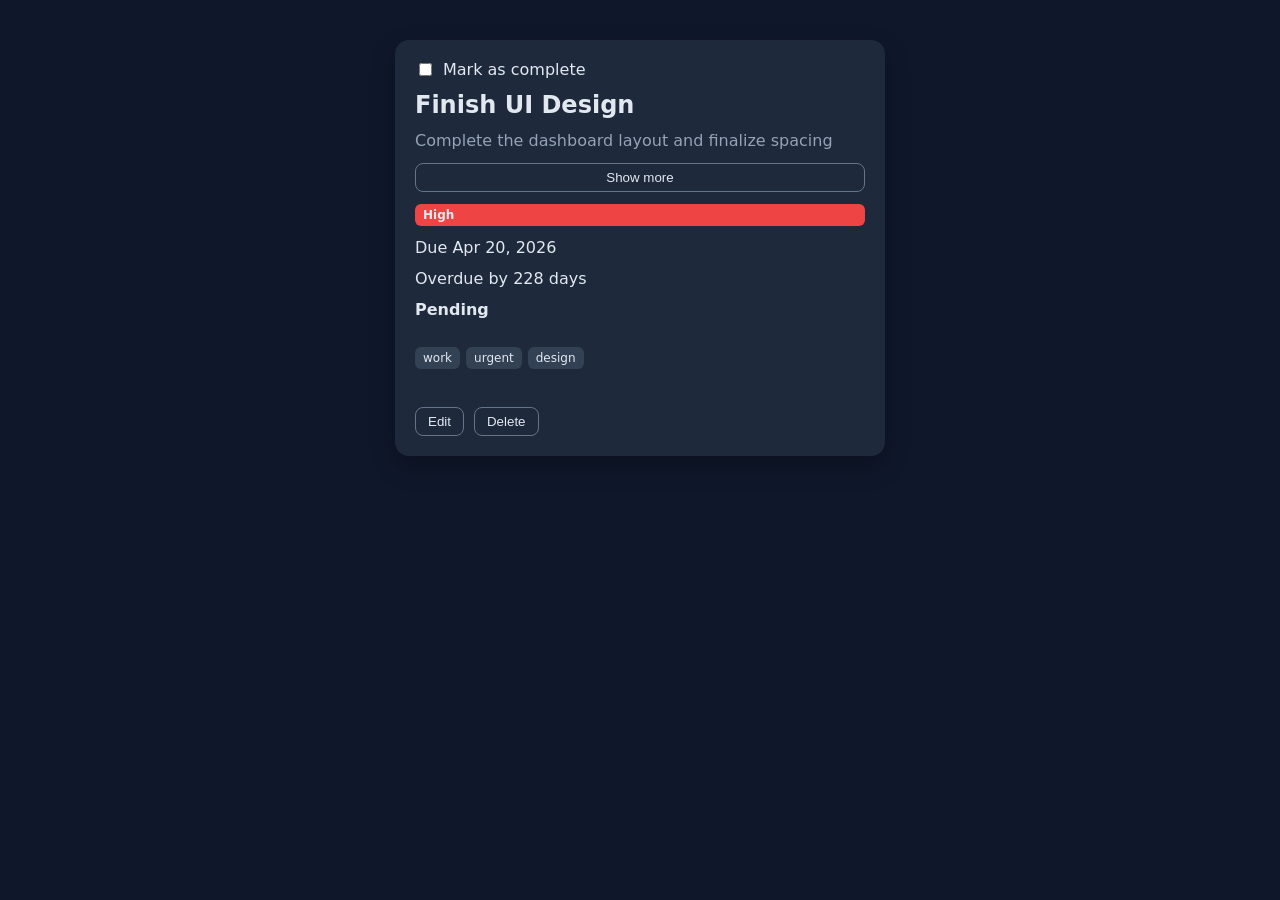
<file: index.html>
<!doctype html>
<html lang="en">
  <head>
    <meta charset="UTF-8" />
    <meta name="viewport" content="width=device-width, initial-scale=1.0" />
    <title>Todo Card</title>
    <link rel="stylesheet" href="styles.css" />
  </head>
  <body>
    <main>
      <article data-testid="test-todo-card" class="todo-card">
        <!-- Completion Toggle -->
        <div class="header">
          <input
            type="checkbox"
            id="toggle"
            data-testid="test-todo-complete-toggle"
            aria-label="Mark task as complete"
          />
          <label for="toggle">Mark as complete</label>
        </div>

        <!-- Title -->
        <h2 data-testid="test-todo-title">Finish UI Design</h2>

        <div data-testid="test-todo-collapsible-section" id="collapsible">
          <p data-testid="test-todo-description">
            Complete the dashboard layout and finalize spacing system. Add
            consistent padding, align components properly, review mobile
            responsiveness, test interactions, and finalize UI components before
            handoff.
          </p>
        </div>

        <button
          data-testid="test-todo-expand-toggle"
          id="expand-btn"
          aria-expanded="false"
        >
          Show more
        </button>

        <!-- Priority -->
        <span data-testid="test-todo-priority" class="priority high">
          High
        </span>

        <!-- Due Date -->
        <time
          data-testid="test-todo-due-date"
          datetime="2026-04-20T18:00:00"
          id="due-date"
        >
          Due Apr 20, 2026
        </time>

        <!-- Time Remaining -->
        <time
          data-testid="test-todo-time-remaining"
          id="time-remaining"
          aria-live="polite"
        >
        </time>

        <!-- Status -->
        <span data-testid="test-todo-status" id="status"> Pending </span>

        <!-- Tags -->
        <ul data-testid="test-todo-tags" class="tags">
          <li data-testid="test-todo-tag-work">work</li>
          <li data-testid="test-todo-tag-urgent">urgent</li>
          <li>design</li>
        </ul>

        <!-- Actions -->
        <div class="actions">
          <button data-testid="test-todo-edit-button">Edit</button>

          <button data-testid="test-todo-delete-button">Delete</button>
        </div>
        <!-- 👇 ADD IT HERE -->
        <form data-testid="test-todo-edit-form" class="edit-form hidden">
          <input
            type="text"
            data-testid="test-todo-edit-title-input"
            placeholder="Edit title"
          />

          <div class="edit-actions">
            <button type="submit">Save</button>
            <button type="button" id="cancel-edit">Cancel</button>
          </div>
        </form>
      </article>
    </main>

    <script src="script.js"></script>
  </body>
</html>
</file>
<file: styles.css>
body {
  margin: 0;
  font-family:
    system-ui,
    -apple-system,
    sans-serif;
  background: #0f172a;
  color: #e2e8f0;
}

main {
  display: flex;
  justify-content: center;
  padding: 40px 16px;
}

.todo-card {
  background: #1e293b;
  padding: 20px;
  border-radius: 14px;
  max-width: 450px;
  width: 100%;
  box-shadow: 0 10px 25px rgba(0, 0, 0, 0.25);
  display: flex;
  flex-direction: column;
  gap: 12px;
}

/* Title */
h2 {
  margin: 0;
}

/* Description */
p {
  margin: 0;
  color: #94a3b8;
}

/* Header */
.header {
  display: flex;
  align-items: center;
  gap: 8px;
}

/* Meta row */
.meta {
  display: flex;
  flex-wrap: wrap;
  gap: 8px;
  font-size: 14px;
}

/* Priority */
.priority {
  padding: 4px 8px;
  border-radius: 6px;
  font-size: 12px;
  font-weight: bold;
}

.priority.high {
  background: #ef4444;
}

/* Status */
#status {
  font-weight: bold;
}

/* Tags */
.tags {
  display: flex;
  gap: 6px;
  flex-wrap: wrap;
  padding: 0;
  list-style: none;
}

.tags li {
  background: #334155;
  padding: 4px 8px;
  border-radius: 6px;
  font-size: 12px;
}

/* Buttons */
.actions {
  display: flex;
  gap: 10px;
  margin-top: 10px;
}

button {
  background: transparent;
  border: 1px solid #64748b;
  color: #e2e8f0;
  padding: 6px 12px;
  border-radius: 8px;
  cursor: pointer;
}

button:hover {
  border-color: #22c55e;
}

/* Completed state */
.todo-card.completed h2 {
  text-decoration: line-through;
  opacity: 0.7;
}
.hidden {
  display: none;
}
.overdue {
  color: #ef4444;
}

.edit-form {
  margin-top: 15px;
  display: flex;
  flex-direction: column;
  gap: 10px;
}
.hidden {
  display: none;
}
#collapsible {
  max-height: 40px;
  overflow: hidden;
  transition: max-height 0.3s ease;
}

#collapsible.expanded {
  max-height: 200px;
}
#collapsible {
  max-height: 20px; /* force it to cut text */
  overflow: hidden;
  transition: max-height 0.3s ease;
}

#collapsible.expanded {
  max-height: 500px;
}
</file>
